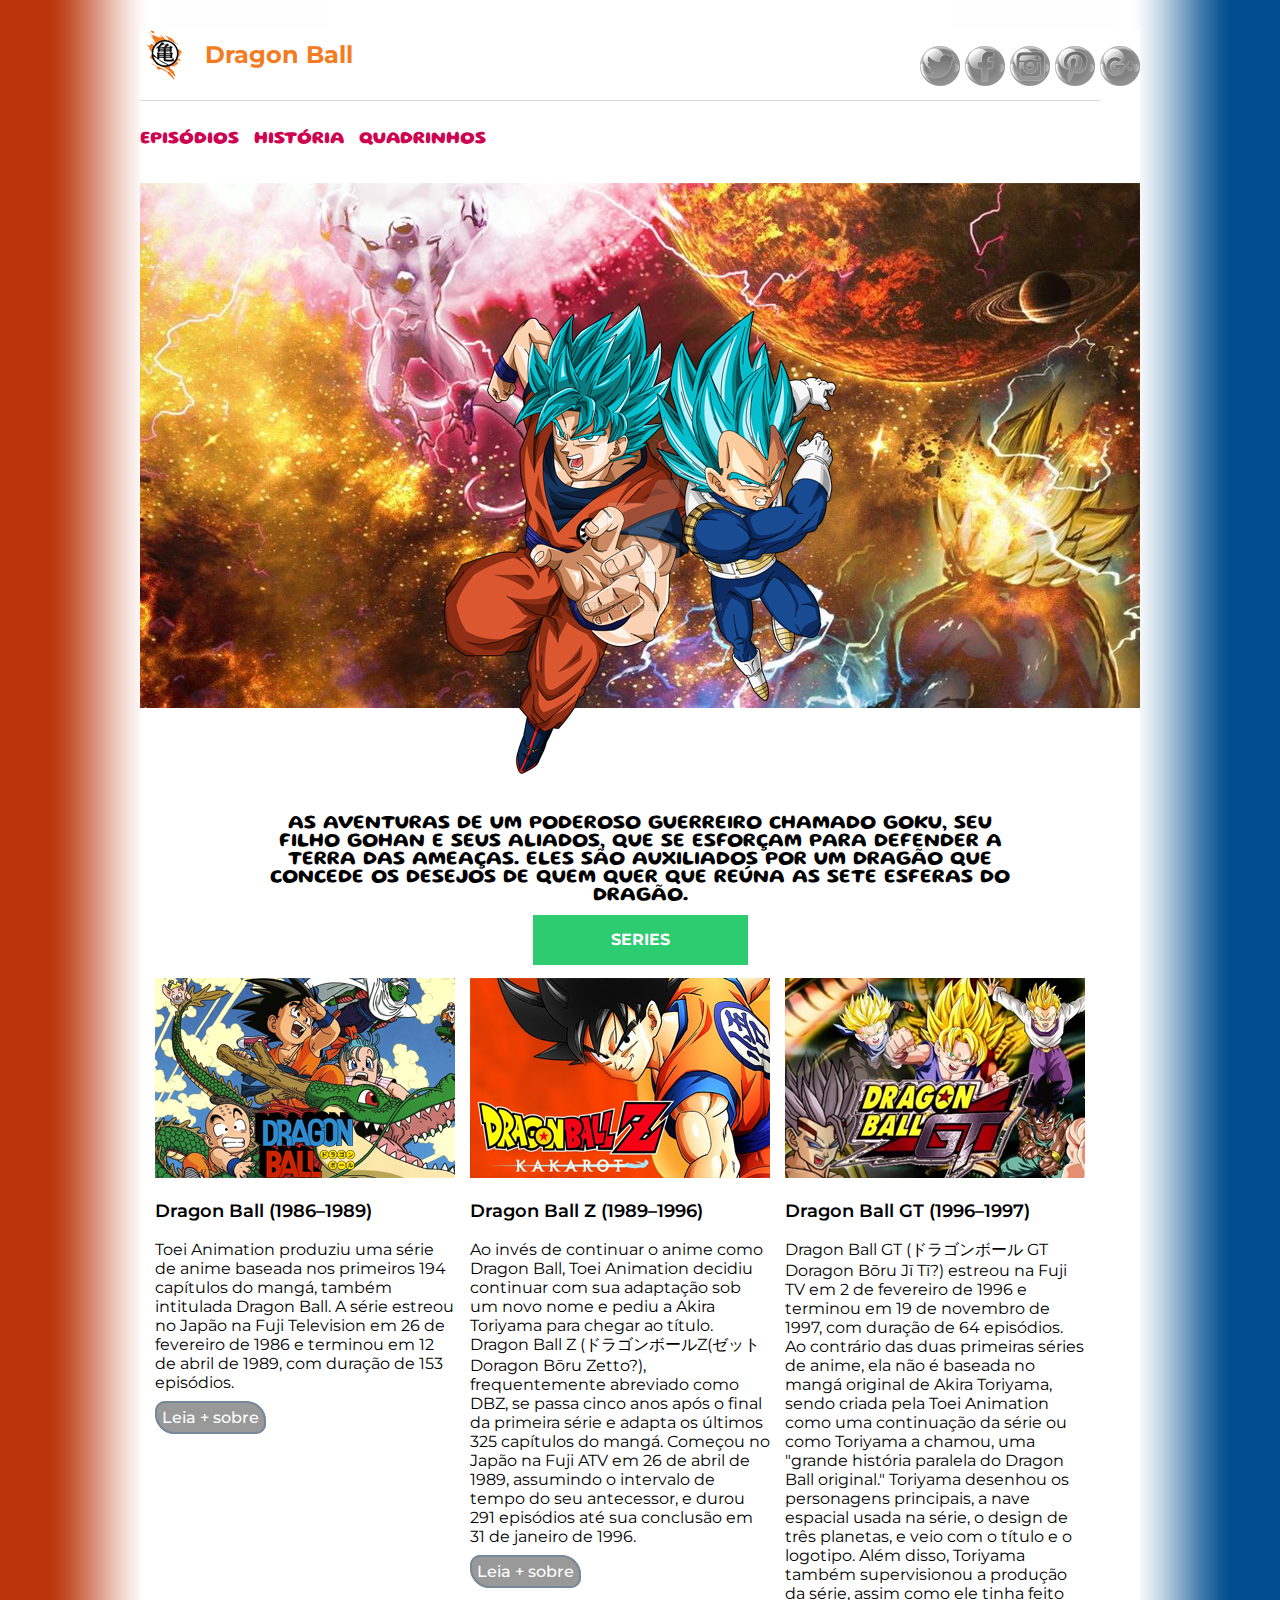
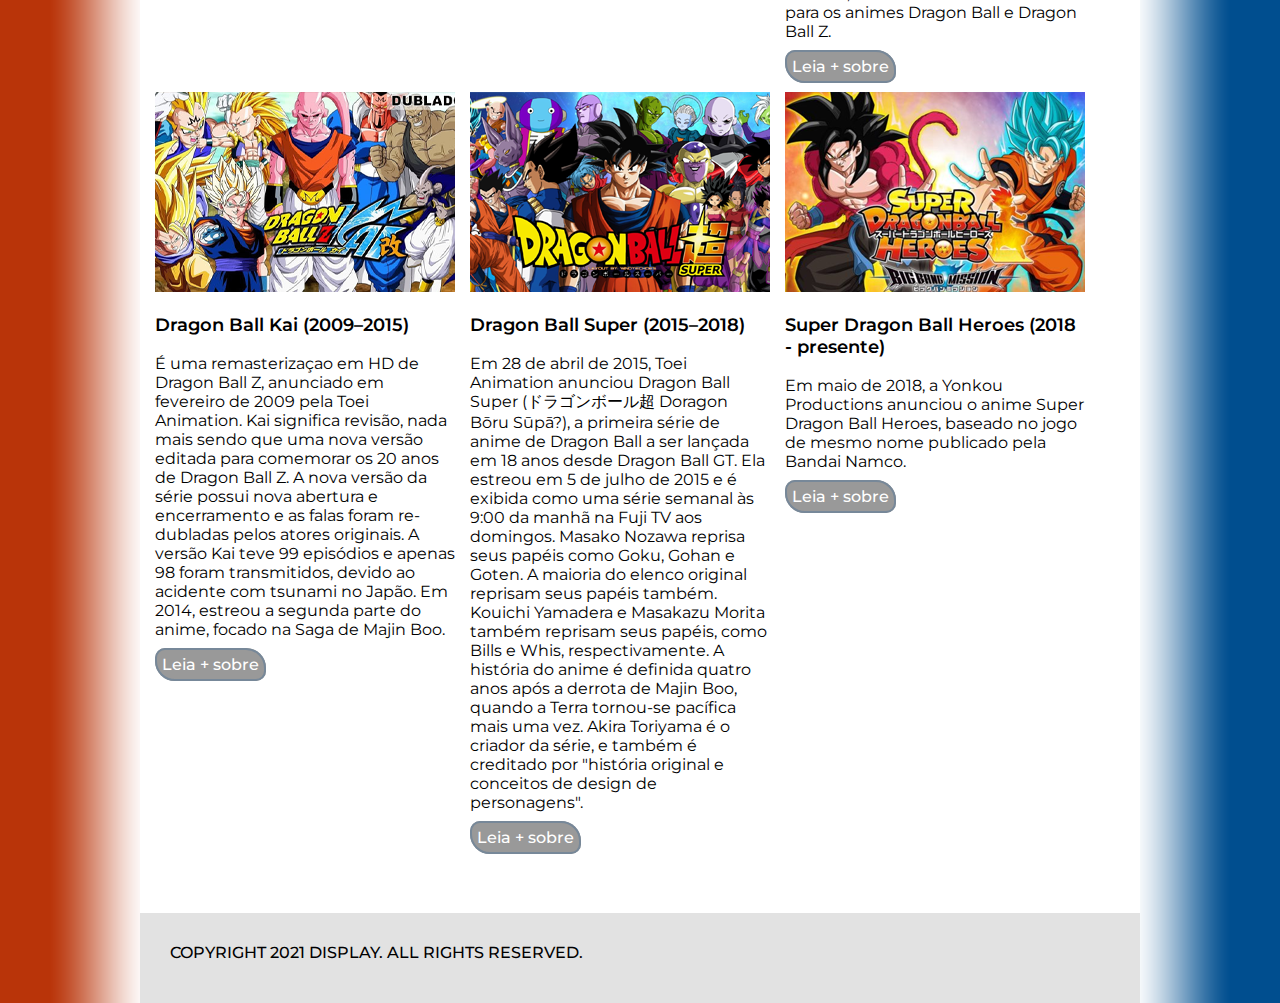
<file: Materia - Programacao Front End - 4 semestre/exercicio_01/index.html>
<!DOCTYPE html>
<html>

<head>
    <meta charset='utf-8'>

    <title>Exercício 01</title>
    <link href="imagens/favicon.ico" rel="shortcut icon" type="imagens/x-icon">

    <link rel="stylesheet" type="text/css" href="css/styles.css" />

    <style>
        @import url('https://fonts.googleapis.com/css2?family=Montserrat:ital,wght@0,100;0,200;0,300;0,400;0,500;0,600;0,700;0,800;0,900;1,100;1,200;1,300;1,400;1,500;1,600;1,700;1,800;1,900&display=swap');
        @import url('https://fonts.googleapis.com/css2?family=Gluten:wght@300&display=swap');
        </style>

</head>

<body>
    <main>
        <header>
            <h1>
                <a href="#">Dragon Ball</a></h1>
                <nav id="menu_social">
                    <ul>
                        
                        <li><a href="#" class="twitter">Twitter</a></li>
                        <li><a href="#" class="facebook">Facebook</a></li>
                        <li><a href="#" class="instagram">Instagram</a></li>
                        <li><a href="#" class="pinterest">Pinterest</a></li>
                        <li><a href="#" class="google">Google</a></li>
                        
                        

                       
                    </ul>
                </nav>
                <nav id="menu_principal">
                    <ul>
                        <li><a href="#">EPISÓDIOS</a></li>
                        <li><a href="#">HISTÓRIA</a></li>
                        <li><a href="#">QUADRINHOS</a></li>
                        
                    </ul>
                </nav>
        </header>

        <section id="banner">
            <a class="img">Goku</a>
            <p class="texto_banner">
                As aventuras de um poderoso guerreiro chamado Goku, seu filho Gohan e seus aliados, que se esforçam para defender a Terra das ameaças. Eles são auxiliados por um dragão que concede os desejos de quem quer que reúna as sete Esferas do Dragão.

            </p>
            <p>
                <a href="#" class="botao_banner">Series</a>
            </p>


        </section>
        <section id="conteudo">
            <div class="chamada">
                <img src="imagens/news_01.png" alt="News" class="img_chamada">
                <p class="titulo_chamada">Dragon Ball (1986–1989)</p>
                <p class="texto_chamada">Toei Animation produziu uma série de anime baseada nos primeiros 194 capítulos do mangá, também intitulada Dragon Ball. A série estreou no Japão na Fuji Television em 26 de fevereiro de 1986 e terminou em 12 de abril de 1989, com duração de 153 episódios.</p>
                <p>
                    <a href="#" class="leia">Leia + sobre</a>
                </p>
            </div>
            <div class="chamada">
                <img src="imagens/news_02.png" alt="News" class="img_chamada">
                <p class="titulo_chamada">Dragon Ball Z (1989–1996)</p>
                <p class="texto_chamada">Ao invés de continuar o anime como Dragon Ball, Toei Animation decidiu continuar com sua adaptação sob um novo nome e pediu a Akira Toriyama para chegar ao título. Dragon Ball Z (ドラゴンボールZ(ゼット Doragon Bōru Zetto?), frequentemente abreviado como DBZ, se passa cinco anos após o final da primeira série e adapta os últimos 325 capítulos do mangá. Começou no Japão na Fuji ATV em 26 de abril de 1989, assumindo o intervalo de tempo do seu antecessor, e durou 291 episódios até sua conclusão em 31 de janeiro de 1996.</p>
                    <p>
                        <a href="#" class="leia">Leia + sobre</a>
                    </p>
            </div>
            <div class="chamada">
                <img src="imagens/news_03.png" alt="News" class="img_chamada">
                <p class="titulo_chamada">Dragon Ball GT (1996–1997)</p>
                <p class="texto_chamada">Dragon Ball GT (ドラゴンボール GT Doragon Bōru Jī Tī?) estreou na Fuji TV em 2 de fevereiro de 1996 e terminou em 19 de novembro de 1997, com duração de 64 episódios. Ao contrário das duas primeiras séries de anime, ela não é baseada no mangá original de Akira Toriyama, sendo criada pela Toei Animation como uma continuação da série ou como Toriyama a chamou, uma "grande história paralela do Dragon Ball original." Toriyama desenhou os personagens principais, a nave espacial usada na série, o design de três planetas, e veio com o título e o logotipo. Além disso, Toriyama também supervisionou a produção da série, assim como ele tinha feito para os animes Dragon Ball e Dragon Ball Z.</p>
                    <p>
                        <a href="#" class="leia">Leia + sobre</a>
                    </p>
            </div>
            <div class="chamada">
                <img src="imagens/news_04.png" alt="News" class="img_chamada">
                <p class="titulo_chamada">Dragon Ball Kai (2009–2015)</p>
                <p class="texto_chamada">É uma remasterizaçao em HD de Dragon Ball Z, anunciado em fevereiro de 2009 pela Toei Animation. Kai significa revisão, nada mais sendo que uma nova versão editada para comemorar os 20 anos de Dragon Ball Z. A nova versão da série possui nova abertura e encerramento e as falas foram re-dubladas pelos atores originais. A versão Kai teve 99 episódios e apenas 98 foram transmitidos, devido ao acidente com tsunami no Japão. Em 2014, estreou a segunda parte do anime, focado na Saga de Majin Boo.</p>
                    <p>
                        <a href="#" class="leia">Leia + sobre</a>
                    </p>
            </div>
            <div class="chamada">
                <img src="imagens/news_05.png" alt="News" class="img_chamada">
                <p class="titulo_chamada">Dragon Ball Super (2015–2018)</p>
                <p class="texto_chamada">Em 28 de abril de 2015, Toei Animation anunciou Dragon Ball Super (ドラゴンボール超 Doragon Bōru Sūpā?), a primeira série de anime de Dragon Ball a ser lançada em 18 anos desde Dragon Ball GT. Ela estreou em 5 de julho de 2015 e é exibida como uma série semanal às 9:00 da manhã na Fuji TV aos domingos. Masako Nozawa reprisa seus papéis como Goku, Gohan e Goten. A maioria do elenco original reprisam seus papéis também. Kouichi Yamadera e Masakazu Morita também reprisam seus papéis, como Bills e Whis, respectivamente. A história do anime é definida quatro anos após a derrota de Majin Boo, quando a Terra tornou-se pacífica mais uma vez. Akira Toriyama é o criador da série, e também é creditado por "história original e conceitos de design de personagens".</p>
                    <p>
                        <a href="#" class="leia">Leia + sobre</a>
                    </p>
            </div>
            <div class="chamada">
                <img src="imagens/news_06.png" alt="News" class="img_chamada">
                <p class="titulo_chamada">Super Dragon Ball Heroes (2018 - presente)</p>
                <p class="texto_chamada">Em maio de 2018, a Yonkou Productions anunciou o anime Super Dragon Ball Heroes, baseado no jogo de mesmo nome publicado pela Bandai Namco.</p>
                    <p>
                        <a href="#" class="leia">Leia + sobre</a>
                    </p>
            </div>
        </section>

        <footer>
			<p class="texto_rodape">Copyright 2021 Display. All Rights Reserved.</p>
		</footer>

    </main>
</body>

</html>
</file>
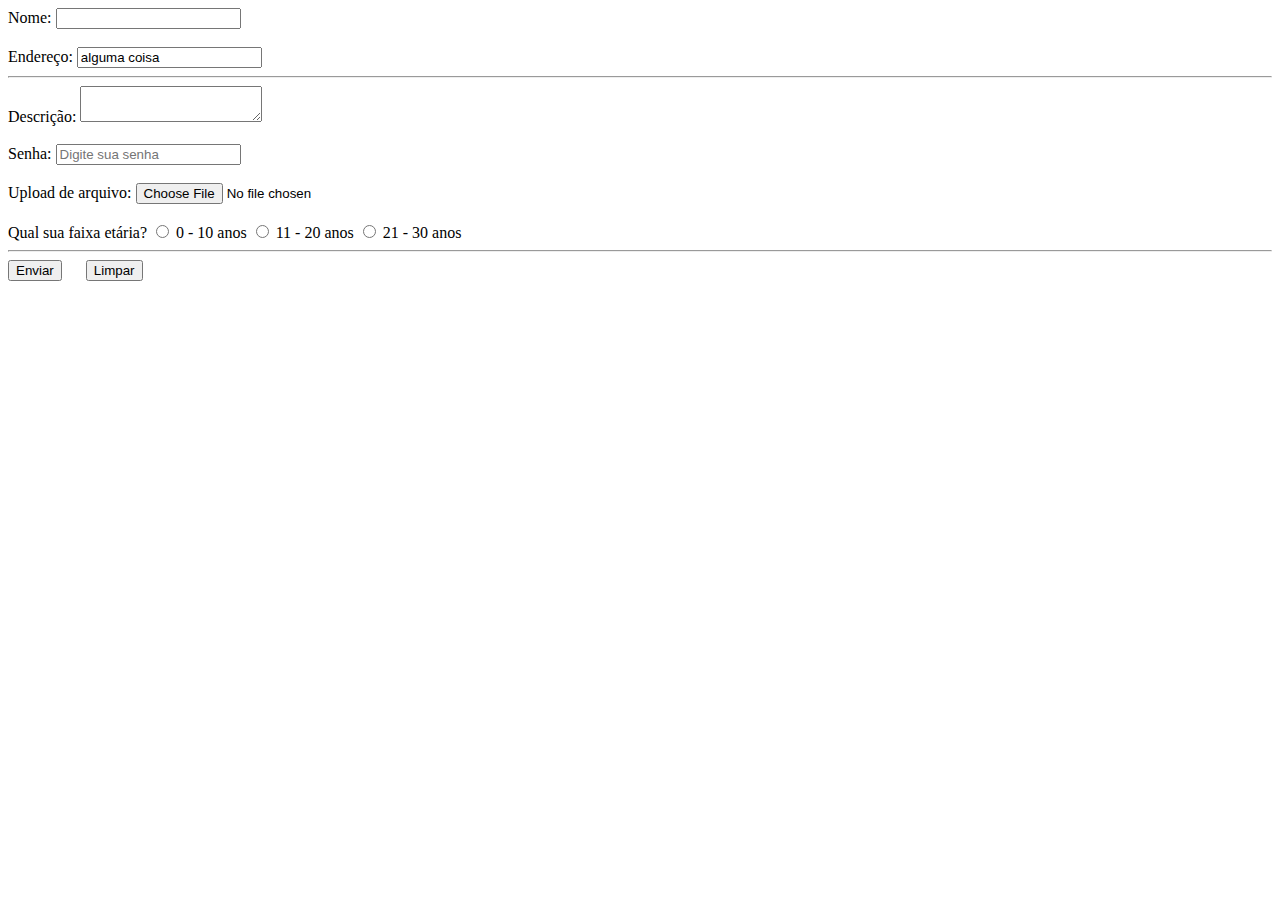
<file: Materia - Programacao WEB - 3 semestre/Aulas/aulaForms/index.html>
<!DOCTYPE html>
<html lang="en">
<head>
    <meta charset="UTF-8">
    <meta http-equiv="X-UA-Compatible" content="IE=edge">
    <meta name="viewport" content="width=device-width, initial-scale=1.0">
    <title>Aula sofre forms</title>
</head>
<body>
    <form name= "form1" action="" >

        Nome: <input type="text" name="nome"/>
        <br/>
        <br/>
        Endereço: <input type="text" name="endereco" value="alguma coisa"/>

        <hr/>
        Descrição: <textarea name="descricao"></textarea>
        <br/>
        <br/>
        Senha: <input type="password" name="senha" placeholder="Digite sua senha"/>
        <br/>
        <br/>
        Upload de arquivo: <input type="file" name="arquivo"/>
        <br/>
        <br/>
        Qual sua faixa etária? <input type="radio" name="faixa" value="0_10"/> 0 - 10 anos
        <input type="radio" name="faixa" value="11_20"/> 11 - 20 anos
        <input type="radio" name="faixa" value="21_30"/> 21 - 30 anos

        <hr/>
        <input type="submit" value="Enviar"/>
        &nbsp;&nbsp;&nbsp;&nbsp;           <!--  Tag para dar espaço  -->
        <input type="reset" value="Limpar"/>




    </form>

</body>
</html>
</file>
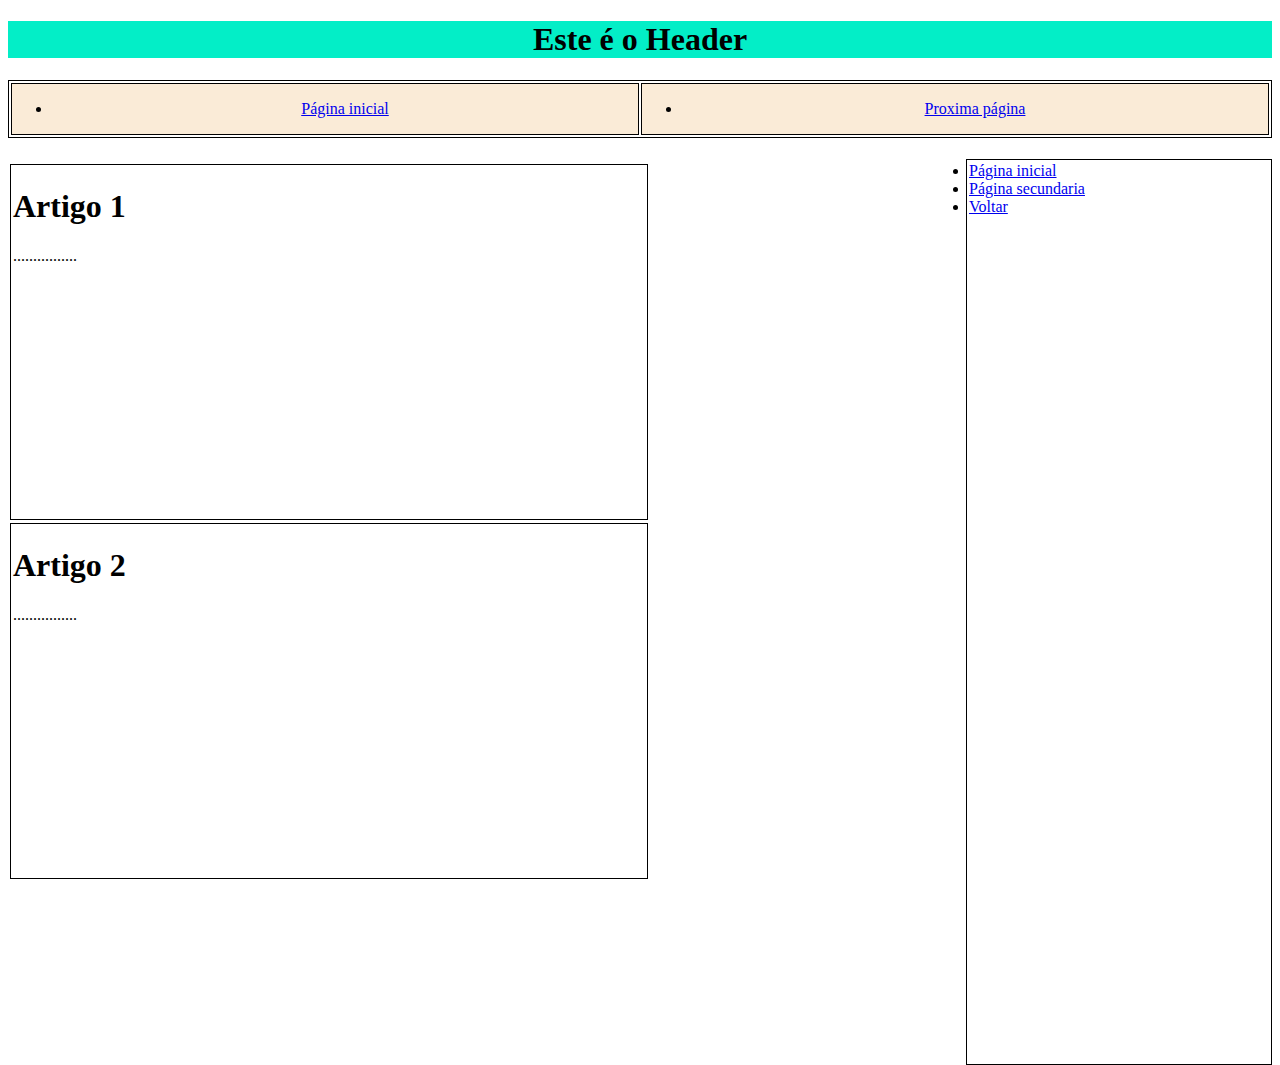
<file: Materia - Programacao WEB - 3 semestre/Aulas/aulaForms/Atividade1/Atividade1.html>
<!DOCTYPE html>
<html lang="en">

<head>
    <link rel="stylesheet" href="style.css">
    <meta charset="UTF-8">
    <meta http-equiv="X-UA-Compatible" content="IE=edge">
    <meta name="viewport" content="width=device-width, initial-scale=1.0">
    <title>Document</title>
</head>

<body>
    <header>
        <h1>Este é o Header</h1>
    </header>

    <table>
        <tbody>
            <tr class="header">
                <td>
                    <nav>
                        <ul>
                            <li><a href="#">Página inicial</a></li>
                        </ul>
                    </nav>
                </td>
                <td>
                    <nav>
                        <ul>
                            <li><a href="#">Proxima página</a></li>
                        </ul>
                    </nav>
                </td>
            </tr>
        </tbody>
    </table>
    <br>

    <div class="container">
        <div class="aside">
            <aside>
                <nav>
                    <li><a href="#">Página inicial</a></li>
                    <li><a href="#">Página secundaria</a></li>
                    <li><a href="#">Voltar</a></li>
                </nav>
            </aside>
        </div>
        <div class="content">
            <section class="noticias1">
                <article>
                    <h1>Artigo 1</h1>
                    <p>................</p>
                </article>
            </section>
            <section class="noticias2">
                <article>
                    <h1>Artigo 2</h1>
                    <p>................</p>
                </article>
            </section>
        </div>
    </div>
</body>

</html>
</file>
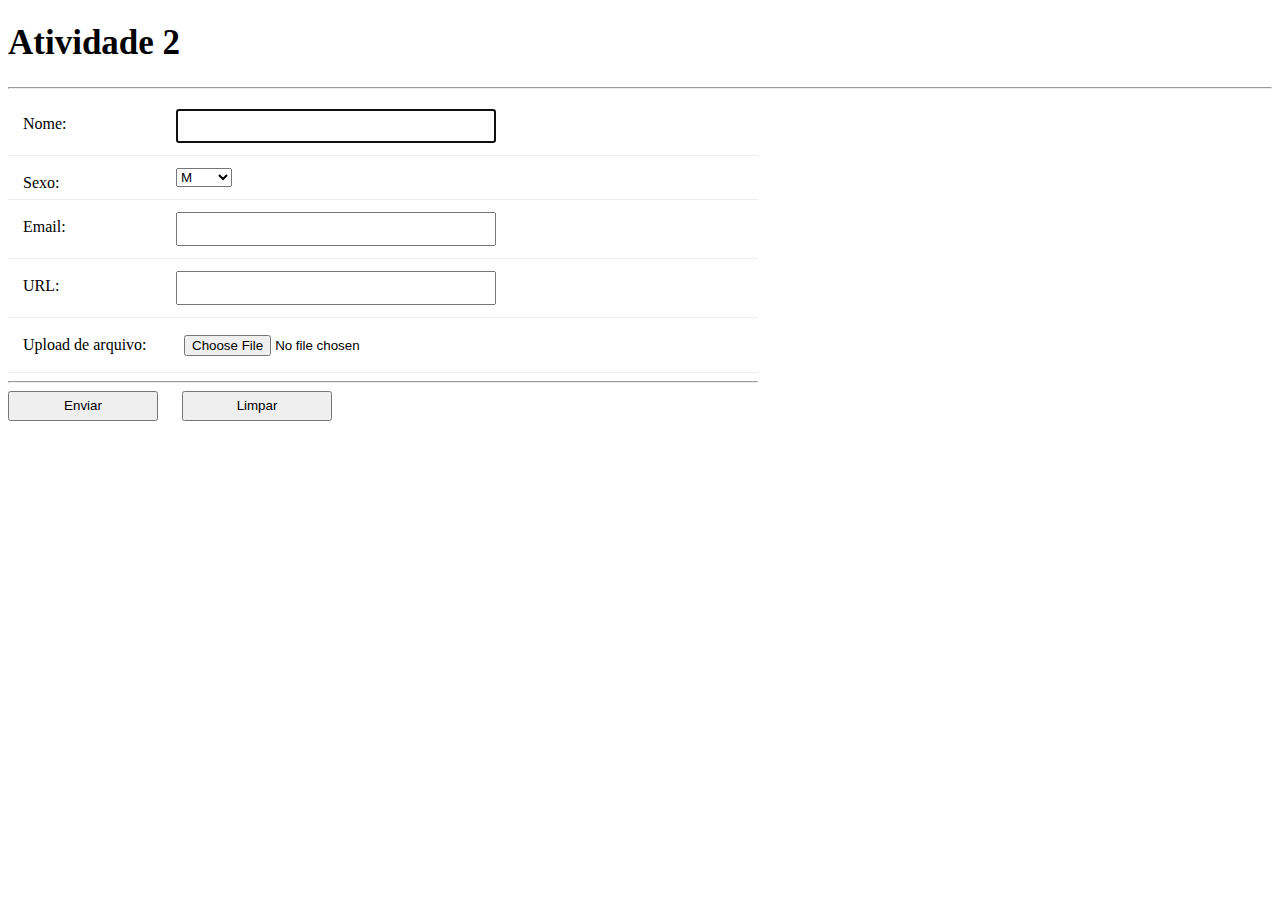
<file: Materia - Programacao WEB - 3 semestre/Aulas/aulaForms/Atividade2/Atividade2.html>
<!-- Exercício! Criar um formulário que utilize os
campos texto simples, combobox, e-mail, url e um
campo para submissão de arquivos. Colocar dois
botões (reset e submit). -->

<!DOCTYPE html>
<html lang="en">

<head>
    <link rel="stylesheet" href="style.css">
    <meta charset="UTF-8">
    <meta http-equiv="X-UA-Compatible" content="IE=edge">
    <meta name="viewport" content="width=device-width, initial-scale=1.0">
    <title>Atividade 2</title>

</head>

<body>
    <h1>Atividade 2</h1>
    <hr />

    <form name="form1" action="" class="form1">
        <ul>
            <li>
                <label for="nome">Nome:</label> <input type="text" name="nome" size="50" autofocus>
            </li>
            <li>
                <label for="sexo">Sexo:</label> <select name="sexo">
                    <option value="M">M</option>
                    <option value="F">F</option>
                    <option value="Outro">Outro</option>
                </select>
            </li>
            <li>
                <label for="email">Email:</label> <input type="email" name="email" size="50" autofocus>
            </li>
            <li>
                <label for="url">URL:</label> <input type="url" name="url" size="50" autofocus>
            </li>
            <li>
                <label for="upload de arquivo">Upload de arquivo:</label> <input type="file" name="arquivo" />
            </li>
            <hr />
            
            <input type="submit" value="Enviar" class="submit" />
            
            &nbsp;&nbsp;&nbsp;&nbsp;
            <!--  Tag para dar espaço  -->
            
            <input type="reset" value="Limpar" class="submit" />
            




        </ul>
    </form>
</body>

</html>
</file>
<file: Materia - Programacao Front End - 4 semestre/exercicio_01/css/styles.css>
@charset "UTF-8";

body {
    font-family: 'Montserrat',"Trebuchet MS", Arial, Helvetica, sans-serif;
    margin: 0;
    padding: 0;
    /*background: url(../imagens/fundobg2.png)*/
    background-image: url(../imagens/fundobg4.png), url(../imagens/fundobg3.png);
    background-position: right, left;
    background-repeat: repeat-y, repeat-y;
    
    
    
    
}

main {
    background-color: white;
    width: 1000px;
    margin-left: auto;
    margin-right: auto;
}

header {
    
    height: 153px;
    margin-top: 30px;
}

header h1 {
    margin: 0;
    padding: 0;
    
}

header h1 a {
    
    background: url(../imagens/h1_logo.png) top left no-repeat;
    display: block;
    width: 170px;
    height: 50px;
    padding-left: 65px;
    padding-top: 10px;
    color: #f47b20;
    text-decoration: none;
    font-size: 24px;
    float: left;
    

}

header h1 a:hover {
    color:#41b6fa ;
}

/* CSS Menu social */

header #menu_social {
    height: 70px;
    float: right;
    
}

header #menu_social ul li {
    margin: 0;
    padding: 0;
    list-style: none;
    float: left;
}

header #menu_social ul li a {
    
    display: block;
    width: 40px;
    height: 40px;
    margin-left: 5px;
    text-indent: -999999px;
}

header #menu_social ul li a.twitter {
    background: url(../imagens/twitter.png) no-repeat;
    transition: all 0.4s ease;
}

header #menu_social ul li a:hover.twitter {
    background: url(../imagens/twitter_hover.png) no-repeat;
    width: 50px;
    height: 50px;
    transition: all 0.4s ease;

}

header #menu_social ul li a.facebook {
    background: url(../imagens/facebook.png) no-repeat;
    transition: all 0.4s ease;
}

header #menu_social ul li a:hover.facebook {
    background: url(../imagens/facebook_hover.png) no-repeat;
    width: 50px;
    height: 50px;
    transition: all 0.4s ease;

}

header #menu_social ul li a.instagram {
    background: url(../imagens/instagram.png) no-repeat;
    transition: all 0.4s ease;
}

header #menu_social ul li a:hover.instagram {
    background: url(../imagens/instagram_hover.png) no-repeat;
    width: 50px;
    height: 50px;
    transition: all 0.4s ease;

}

header #menu_social ul li a.pinterest {
    background: url(../imagens/pinterest.png) no-repeat;
    transition: all 0.4s ease;
}

header #menu_social ul li a:hover.pinterest {
    background: url(../imagens/pinterest_hover.png) no-repeat;
    width: 50px;
    height: 50px;
    transition: all 0.4s ease;

}

header #menu_social ul li a.google {
    background: url(../imagens/google.png) no-repeat;
    transition: all 0.4s ease;
}

header #menu_social ul li a:hover.google {
    background: url(../imagens/google_hover.png) no-repeat;
    width: 50px;
    height: 50px;
    transition: all 0.4s ease;

}





/* CSS Menu principal */

header #menu_principal {
    
    border-top: #dadada solid 1px;
    clear: both;
    width: 960px;
    height: 70px;
}

header #menu_principal ul {
    margin: 0;
    padding: 0;
    list-style: none;
    float: left;
}

header #menu_principal ul li {
    margin: 0;
    padding: 0;
    list-style: none;
    float: left;
}

header #menu_principal ul li a {
    font-family: 'Gluten';
    display: block;
    padding-top: 30px;
    padding-left: 0px;
    padding-right: 15px;
    margin: 0;
    color: #ce0451;
    
    text-decoration: none;
    text-align: left;
    font-weight: bold;
    font-size: 18px;
    
    


}

header #menu_principal ul li a:hover {
    color: #2ecc71;
}

/* CSS Menu Banner */

#banner {
    background: url(../imagens/bg_banner.png) no-repeat top center;


    /*background-image: url(../imagens/bg_banner.png);
    background-position: center top;
    background-repeat: no-repeat;*/

    height: 775px;
}



#banner .img {
    background: url(../imagens/banner_01.png) no-repeat bottom center;
    transition: all 0.5s ease;
    text-indent: -999999px;
    display: block;
    width: 830px;
    height: 472px;
    margin-left: auto;
    margin-right: auto;
    padding-top: 120px;
    

}

#banner :hover.img {
    background: url(../imagens/banner_02.png) no-repeat;
    width: 930px;
    
    transition: all 0.5s ease-in-out;
}

#banner .texto_banner {
    font-family: 'Gluten';
    font-size: 20px;
    display: block;
    width: 750px;
    height: 80px;
    padding-top: 20px;
    margin-left: auto;
    margin-right: auto;
    text-align: center;
    text-transform: uppercase;
    font-weight: 600;

}

#banner a.botao_banner {
    display: block;
    background: #2ecc71;
    width: 215px;
    height: 35px;
    padding-top: 15px;
    margin-top: 15px;
    margin-right: auto;
    margin-left: auto;
    text-transform: uppercase;
    font-weight: 700;
    text-decoration: none;
    text-align: center;
    color: #ffffff;
}

#banner a:hover .botao_banner {
    text-decoration: underline;


}

/* CSS Menu Conteudo */

#conteudo {
    margin-top: 20px;
    display: block;
    float: left;
    padding-bottom: 50px;
}
#conteudo .chamada {
    float: left;
    width: 300px;
    margin-left: 15px;

}

#conteudo .titulo_chamada {
    font-size: 18px;
    font-weight: 600;
}



#conteudo a.leia {
    background: rgb(153, 153, 153);
    border: lightslategray solid 2px;
    padding: 5px;
    color: white;
    font-weight: 500;
    text-decoration: none;
    border-radius: 10px 20px;


}

#conteudo a:hover.leia {
    background: #2ecc71;
    
}

/* CSS Menu Footer */

footer {
    background: #e2e2e2;
    height: 90px;
    clear: both;
}

footer .texto_rodape {
    padding-top: 30px;
    padding-left: 30px;
    font-weight: 500;
    text-transform: uppercase;

}
</file>
<file: Materia - Programacao WEB - 3 semestre/Aulas/aulaForms/Atividade1/style.css>
html,
body {
  height: 100%;
}
table {
    width: 100%;
    table-layout: fixed;
    border: 1px solid rgb(0, 0, 0);
    
}

.header {
    background-color: antiquewhite;
}
td {
    color: black;
    border: 1px solid rgb(0, 0, 0);
    text-align: center;
    vertical-align: middle;
    padding: 0;
    overflow: hidden;
    text-overflow: ellipsis;
    
    
}
header {
    background: #03eec7;
    text-align: center;
}
.container {
    position: relative;
    width: 100%;
    height: 100%;
    
    
    
}
.aside{
    position: absolute;
    right:0px;
    top  :0px;
    border: 1px solid rgb(0, 0, 0);
    width:300px;
    height: 100%;
    margin-top: 3px;
    padding: 2px;
}

.content{
    
    position: absolute;
    
    width: 50%;
    margin-top: 3px;
    padding: 2px;


}

section{
    border: 1px solid rgb(0, 0, 0);
    width: 100%;
    height: 350px;
    margin-top: 3px;
    
    
    padding: 2px;
}
</file>
<file: Materia - Programacao WEB - 3 semestre/Aulas/aulaForms/Atividade2/style.css>
h1 {
    font-size: 35px;
    font-family:'Times New Roman', Times, serif
}

.form1 ul {
    width:750px;
    list-style-type:none;
    list-style-position:outside;
    margin:0px;
    padding:0px;
}
.form1 li{
    padding:12px; 
    border-bottom:1px solid #eee;
    position:relative;
}
.form1 label {
    width:150px;
    margin-top: 3px;
    display:inline-block;
    float:left;
    padding:3px;
}
.form1 input {
    height:20px; 
    width:300px; 
    padding:5px 8px;
}
.form1 textarea {padding:8px; width:300px;}
.form1 button {margin-left:156px;}

input.submit {
    height:30px; 
    width:150px; 
    padding:5px 8px;
}
</file>
